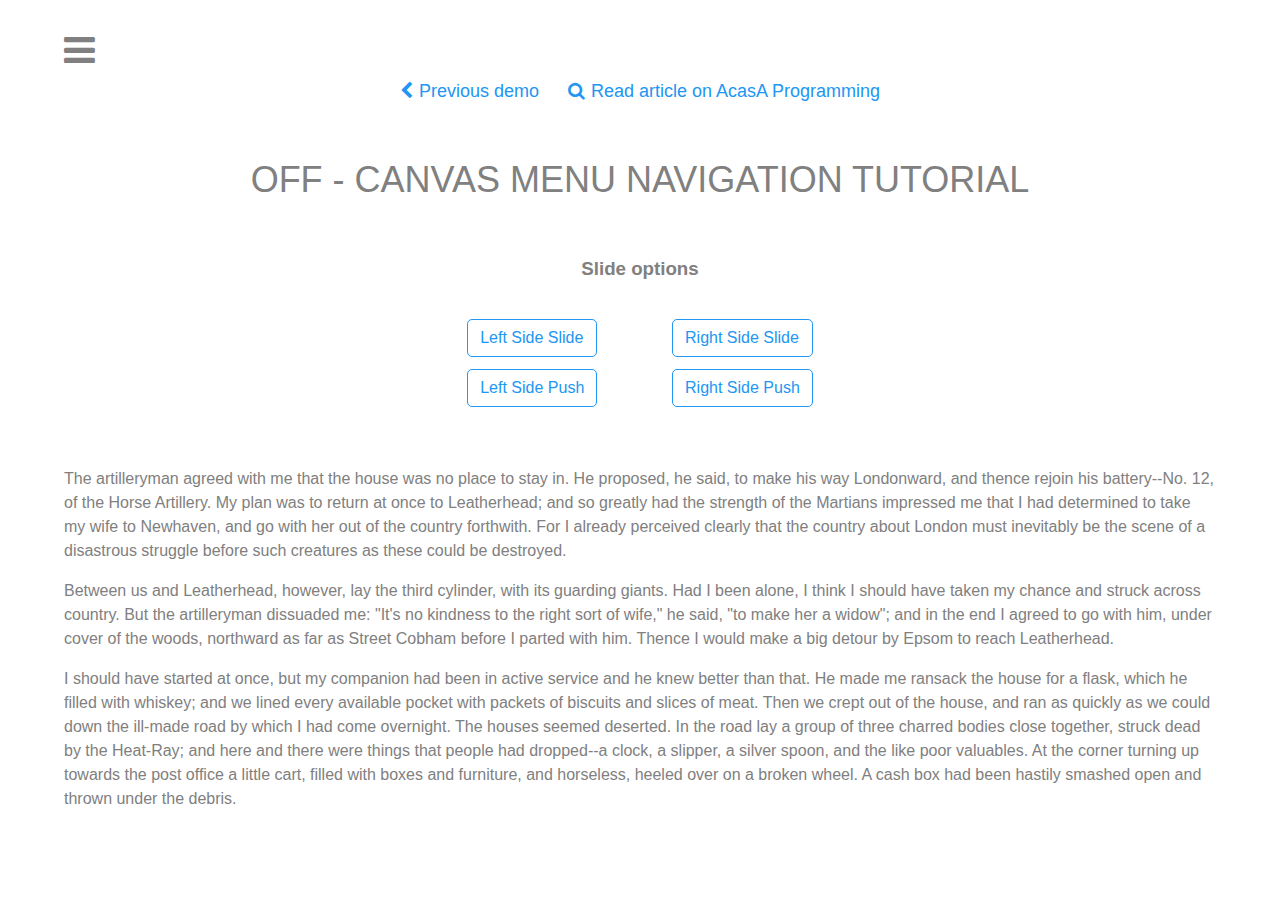
<file: index.html>
<!DOCTYPE html>
<html lang="en">
	<head>
		<meta charset="utf-8">
		<meta http-equiv="X-UA-Compatible" content="IE=edge">
		<meta name="viewport" content="width=device-width, initial-scale=1">
		<meta name="description" content="Off-canvas navigation menu Tutorial">
		<meta name="keywords" content="slide-menu, sidebar, off-canvas, menu, navigation" />
		<meta name="author" content="AcasA Programming">

		<title>Off-canvas navigation menu Tutorial</title>

		<link rel="stylesheet" type="text/css" href="css/normalize.css" />
		<link rel="stylesheet" type="text/css" href="css/style.css" />
		<link rel="stylesheet" type="text/css" href="css/slide.css" />

		<link rel="stylesheet" href="https://maxcdn.bootstrapcdn.com/font-awesome/4.4.0/css/font-awesome.min.css">
	</head>

  <body>

  	<input type="checkbox" id="offcanvas-menu" class="toggle" />

  	<div class="container">

	  	<aside class="menu-container">

	  		<div class="menu-heading clearfix">
	  			<label for="offcanvas-menu" class="close-btn">
	  				<i class="fa fa-times"></i>
	  			</label>
	  		</div><!--end menu-heading-->

			<nav class="slide-menu">
				<ul>
					<li><a href="#"><i class="fa fa-home"></i>Home</a></li>
					<li><a href="#"><i class="fa fa-star"></i>Favorites</a></li>
					<li><a href="#"><i class="fa fa-folder-open"></i>Categories</a></li>
					<li><a href="#"><i class="fa fa-cogs"></i>Settings</a></li>
				</ul>
			</nav><!--end slide-menu -->

		</aside><!--end menu-container-->

		<section class="content">

			<label for="offcanvas-menu" class="full-screen-close"></label>

			<div class="menu">
				<label for="offcanvas-menu" class="toggle-btn">
		        	<i class="fa fa-bars"></i>
		        </label>
		    </div><!--end menu-->

	  		<header>
		  		<div class="ap-meta">
		  			<a href="http://demo.acasaprogramming.ro/modern-hero/"><i class="fa fa-chevron-left"></i><span>Previous demo<span></a>
		  			<a href="http://acasaprogramming.ro/pure-css-off-canvas-menu"><i class="fa fa-search"></i><span>Read article on AcasA Programming<span></a>
		  		</div>
		  		<h1>Off - Canvas Menu Navigation Tutorial</h1>
		  	</header>

		  	<div class="menu-options clearfix">

		  		<h3>Slide options</h3>

		  		<div class="left">
			  		<a href="index.html">Left Side Slide</a>
			  		<a href="left-push.html">Left Side Push</a>
		  		</div>
				
				<div class="right">
			  		<a href="right-slide.html">Right Side Slide</a>
			  		<a href="right-push.html">Right Side Push</a>
			  	</div>
		  	</div>

		  	<div class="content-body">
		  		<p>The artilleryman agreed with me that the house was no place to stay in.  He proposed, he said, to make his way Londonward, and thence rejoin his battery--No. 12, of the Horse Artillery.  My plan was to return at once to Leatherhead; and so greatly had the strength of the Martians impressed me that I had determined to take my wife to Newhaven, and go with her out of the country forthwith.  For I already perceived clearly that the country about London must inevitably be the scene of a disastrous struggle before such creatures as these could be destroyed.</p>

				<p>Between us and Leatherhead, however, lay the third cylinder, with its guarding giants.  Had I been alone, I think I should have taken my chance and struck across country.  But the artilleryman dissuaded me: "It's no kindness to the right sort of wife," he said, "to make her a widow"; and in the end I agreed to go with him, under cover of the woods, northward as far as Street Cobham before I parted with him. Thence I would make a big detour by Epsom to reach Leatherhead.</p>

				<p>I should have started at once, but my companion had been in active service and he knew better than that.  He made me ransack the house for a flask, which he filled with whiskey; and we lined every available pocket with packets of biscuits and slices of meat.  Then we crept out of the house, and ran as quickly as we could down the ill-made road by which I had come overnight.  The houses seemed deserted. In the road lay a group of three charred bodies close together, struck dead by the Heat-Ray; and here and there were things that people had dropped--a clock, a slipper, a silver spoon, and the like poor valuables.  At the corner turning up towards the post office a little cart, filled with boxes and furniture, and horseless, heeled over on a broken wheel.  A cash box had been hastily smashed open and thrown under the debris.</p>
		  		
		  	</div><!--end content body-->

	  	</section><!--end content-->
  		
  	</div> <!--end container -->
  </body>
</html>
</file>
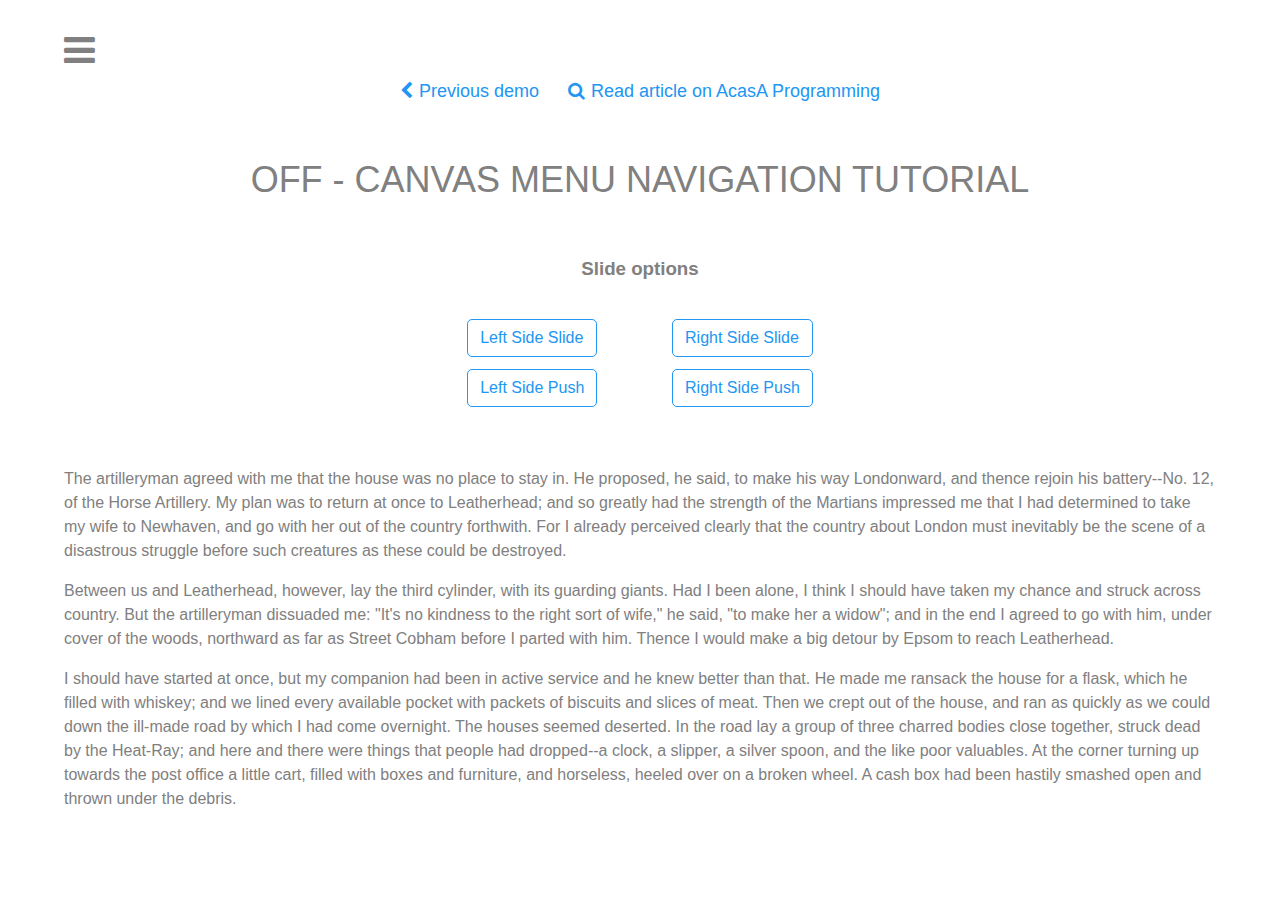
<file: left-push.html>
<!DOCTYPE html>
<html lang="en">
	<head>
		<meta charset="utf-8">
		<meta http-equiv="X-UA-Compatible" content="IE=edge">
		<meta name="viewport" content="width=device-width, initial-scale=1">
		<meta name="description" content="Off-canvas navigation menu Tutorial">
		<meta name="keywords" content="slide-menu, sidebar, off-canvas, menu, navigation" />
		<meta name="author" content="AcasA Programming">
		<link rel="icon" href="../../favicon.ico">

		<title>Off-canvas navigation menu Tutorial</title>

		<link rel="stylesheet" type="text/css" href="css/normalize.css" />
		<link rel="stylesheet" type="text/css" href="css/style.css" />
		<link rel="stylesheet" type="text/css" href="css/left-push.css" />

		<link rel="stylesheet" href="https://maxcdn.bootstrapcdn.com/font-awesome/4.4.0/css/font-awesome.min.css">
	</head>

  <body>

  	<input type="checkbox" id="offcanvas-menu" class="toggle" />

  	<div class="container">

	  	<aside class="menu-container">

	  		<div class="menu-heading clearfix">
	  			<label for="offcanvas-menu" class="close-btn">
	  				<i class="fa fa-times"></i>
	  			</label>
	  		</div><!--end menu-heading-->

			<nav class="slide-menu">
				<ul>
					<li><a href="#"><i class="fa fa-home"></i>Home</a></li>
					<li><a href="#"><i class="fa fa-star"></i>Favorites</a></li>
					<li><a href="#"><i class="fa fa-folder-open"></i>Categories</a></li>
					<li><a href="#"><i class="fa fa-cogs"></i>Settings</a></li>
				</ul>
			</nav><!--end slide-menu -->

		</aside><!--end menu-container-->

		<section class="content">

			<label for="offcanvas-menu" class="full-screen-close"></label>

			<div class="menu">
				<label for="offcanvas-menu" class="toggle-btn">
		        	<i class="fa fa-bars"></i>
		        </label>
		        </div><!--end menu-->

	  		<header>
		  		<div class="ap-meta">
		  			<a href="#"><i class="fa fa-chevron-left"></i><span>Previous demo</span></a>
		  			<a href="#"><i class="fa fa-search"></i><span>Read article on AcasA Programming<span></a>
		  		</div>
		  		<h1>Off - Canvas Menu Navigation Tutorial</h1>
		  	</header>

		  	<div class="menu-options clearfix">

		  		<h3>Slide options</h3>

		  		<div class="left">
			  		<a href="index.html">Left Side Slide</a>
			  		<a href="left-push.html">Left Side Push</a>
		  		</div>
				
				<div class="right">
			  		<a href="right-slide.html">Right Side Slide</a>
			  		<a href="right-push.html">Right Side Push</a>
			  	</div>
		  	</div>

		  	<div class="content-body">
		  		<p>The artilleryman agreed with me that the house was no place to stay in.  He proposed, he said, to make his way Londonward, and thence rejoin his battery--No. 12, of the Horse Artillery.  My plan was to return at once to Leatherhead; and so greatly had the strength of the Martians impressed me that I had determined to take my wife to Newhaven, and go with her out of the country forthwith.  For I already perceived clearly that the country about London must inevitably be the scene of a disastrous struggle before such creatures as these could be destroyed.</p>

				<p>Between us and Leatherhead, however, lay the third cylinder, with its guarding giants.  Had I been alone, I think I should have taken my chance and struck across country.  But the artilleryman dissuaded me: "It's no kindness to the right sort of wife," he said, "to make her a widow"; and in the end I agreed to go with him, under cover of the woods, northward as far as Street Cobham before I parted with him. Thence I would make a big detour by Epsom to reach Leatherhead.</p>

				<p>I should have started at once, but my companion had been in active service and he knew better than that.  He made me ransack the house for a flask, which he filled with whiskey; and we lined every available pocket with packets of biscuits and slices of meat.  Then we crept out of the house, and ran as quickly as we could down the ill-made road by which I had come overnight.  The houses seemed deserted. In the road lay a group of three charred bodies close together, struck dead by the Heat-Ray; and here and there were things that people had dropped--a clock, a slipper, a silver spoon, and the like poor valuables.  At the corner turning up towards the post office a little cart, filled with boxes and furniture, and horseless, heeled over on a broken wheel.  A cash box had been hastily smashed open and thrown under the debris.</p>
		  		
		  	</div><!--end content body-->

	  	</section><!--end content-->
  		
  	</div> <!--end container -->
  </body>
</html>
</file>
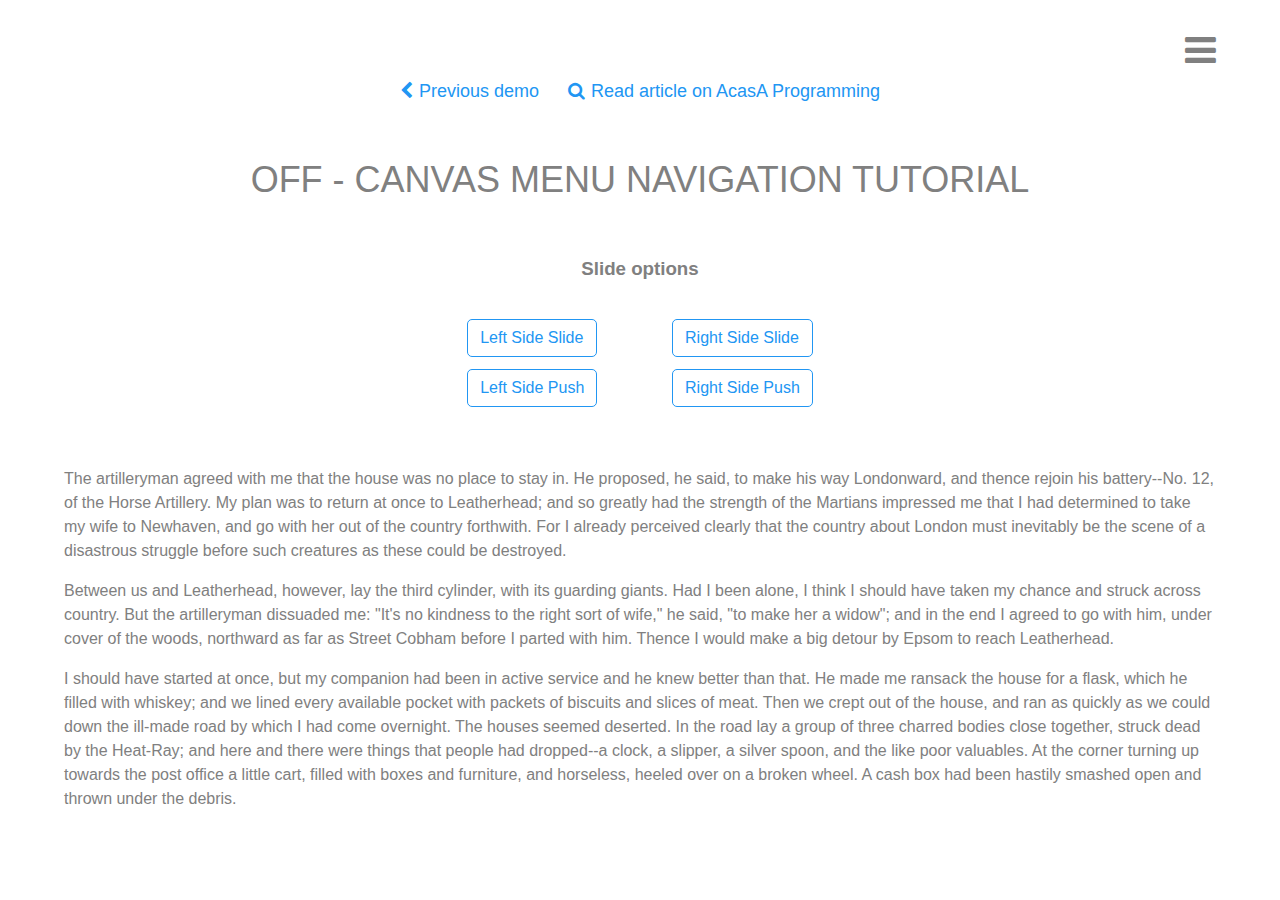
<file: right-push.html>
<!DOCTYPE html>
<html lang="en">
	<head>
		<meta charset="utf-8">
		<meta http-equiv="X-UA-Compatible" content="IE=edge">
		<meta name="viewport" content="width=device-width, initial-scale=1">
		<meta name="description" content="Off-canvas navigation menu Tutorial">
		<meta name="keywords" content="slide-menu, sidebar, off-canvas, menu, navigation" />
		<meta name="author" content="AcasA Programming">
		<link rel="icon" href="../../favicon.ico">

		<title>Off-canvas navigation menu Tutorial</title>

		<link rel="stylesheet" type="text/css" href="css/normalize.css" />
		<link rel="stylesheet" type="text/css" href="css/style.css" />
		<link rel="stylesheet" type="text/css" href="css/right-push.css" />

		<link rel="stylesheet" href="https://maxcdn.bootstrapcdn.com/font-awesome/4.4.0/css/font-awesome.min.css">
	</head>

  <body>

  	<input type="checkbox" id="offcanvas-menu" class="toggle" />

  	<div class="container">

	  	<aside class="menu-container">

	  		<div class="menu-heading clearfix">
	  			<label for="offcanvas-menu" class="close-btn">
	  				<i class="fa fa-times"></i>
	  			</label>
	  		</div><!--end menu-heading-->

			<nav class="slide-menu">
				<ul>
					<li><a href="#"><i class="fa fa-home"></i>Home</a></li>
					<li><a href="#"><i class="fa fa-star"></i>Favorites</a></li>
					<li><a href="#"><i class="fa fa-folder-open"></i>Categories</a></li>
					<li><a href="#"><i class="fa fa-cogs"></i>Settings</a></li>
				</ul>
			</nav><!--end slide-menu -->

		</aside><!--end menu-container-->

		<section class="content">

			<label for="offcanvas-menu" class="full-screen-close"></label>

			<div class="menu right">
				<label for="offcanvas-menu" class="toggle-btn">
		        	<i class="fa fa-bars"></i>
		        </label>
		    </div><!--end menu-->

	  		<header style="clear:both;">
		  		<div class="ap-meta">
		  			<a href="#"><i class="fa fa-chevron-left"></i><span>Previous demo</span></a>
		  			<a href="#"><i class="fa fa-search"></i><span>Read article on AcasA Programming</span></a>
		  		</div>
		  		<h1>Off - Canvas Menu Navigation Tutorial</h1>
		  	</header>

		  	<div class="menu-options clearfix">

		  		<h3>Slide options</h3>

		  		<div class="left">
			  		<a href="index.html">Left Side Slide</a>
			  		<a href="left-push.html">Left Side Push</a>
		  		</div>
				
				<div class="right">
			  		<a href="right-slide.html">Right Side Slide</a>
			  		<a href="right-push.html">Right Side Push</a>
			  	</div>
		  	</div>

		  	<div class="content-body">
		  		<p>The artilleryman agreed with me that the house was no place to stay in.  He proposed, he said, to make his way Londonward, and thence rejoin his battery--No. 12, of the Horse Artillery.  My plan was to return at once to Leatherhead; and so greatly had the strength of the Martians impressed me that I had determined to take my wife to Newhaven, and go with her out of the country forthwith.  For I already perceived clearly that the country about London must inevitably be the scene of a disastrous struggle before such creatures as these could be destroyed.</p>

				<p>Between us and Leatherhead, however, lay the third cylinder, with its guarding giants.  Had I been alone, I think I should have taken my chance and struck across country.  But the artilleryman dissuaded me: "It's no kindness to the right sort of wife," he said, "to make her a widow"; and in the end I agreed to go with him, under cover of the woods, northward as far as Street Cobham before I parted with him. Thence I would make a big detour by Epsom to reach Leatherhead.</p>

				<p>I should have started at once, but my companion had been in active service and he knew better than that.  He made me ransack the house for a flask, which he filled with whiskey; and we lined every available pocket with packets of biscuits and slices of meat.  Then we crept out of the house, and ran as quickly as we could down the ill-made road by which I had come overnight.  The houses seemed deserted. In the road lay a group of three charred bodies close together, struck dead by the Heat-Ray; and here and there were things that people had dropped--a clock, a slipper, a silver spoon, and the like poor valuables.  At the corner turning up towards the post office a little cart, filled with boxes and furniture, and horseless, heeled over on a broken wheel.  A cash box had been hastily smashed open and thrown under the debris.</p>
		  		
		  	</div><!--end content body-->

	  	</section><!--end content-->
  		
  	</div> <!--end container -->
  </body>
</html>
</file>
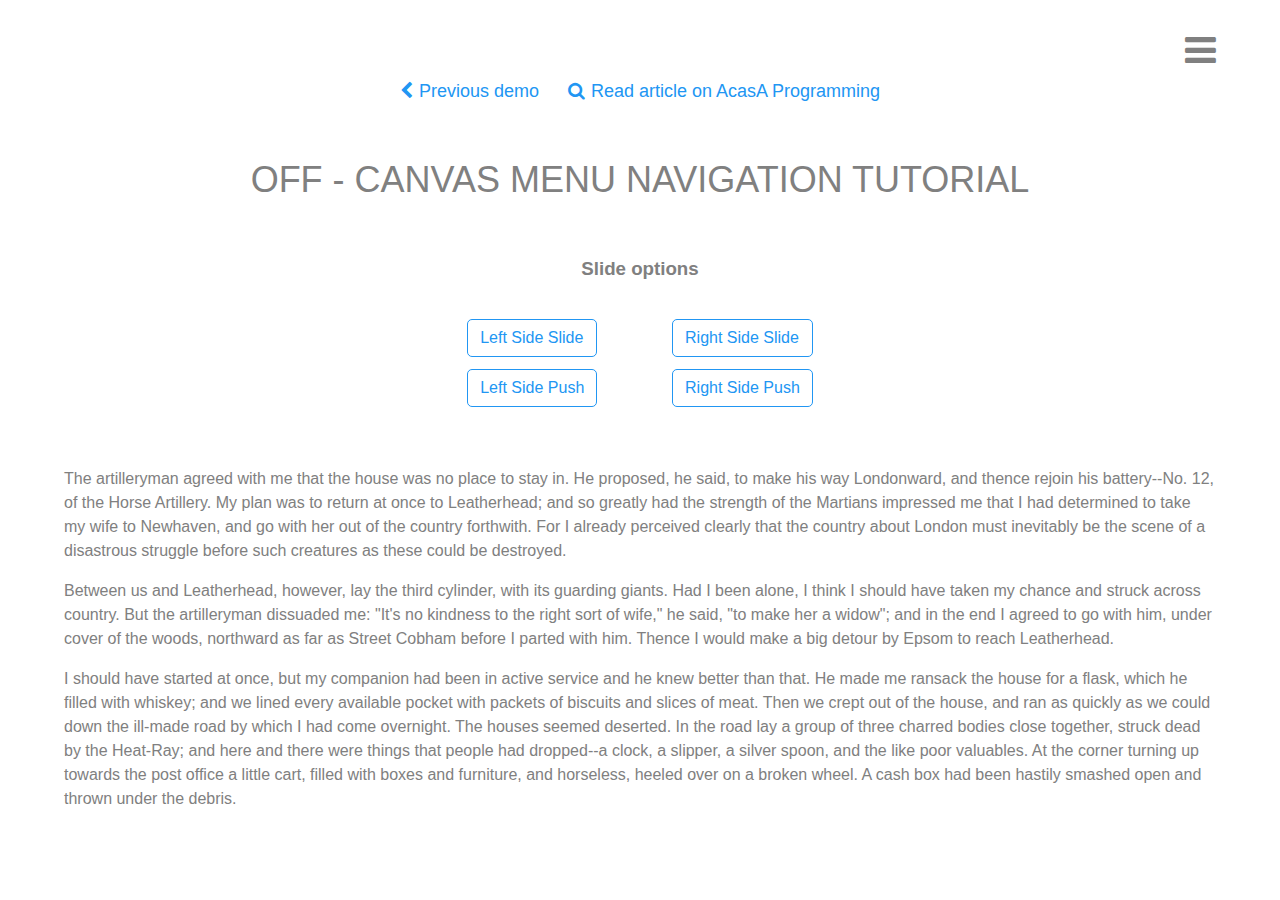
<file: right-slide.html>
<!DOCTYPE html>
<html lang="en">
	<head>
		<meta charset="utf-8">
		<meta http-equiv="X-UA-Compatible" content="IE=edge">
		<meta name="viewport" content="width=device-width, initial-scale=1">
		<meta name="description" content="Off-canvas navigation menu Tutorial">
		<meta name="keywords" content="slide-menu, sidebar, off-canvas, menu, navigation" />
		<meta name="author" content="AcasA Programming">
		<link rel="icon" href="../../favicon.ico">

		<title>Off-canvas navigation menu Tutorial</title>

		<link rel="stylesheet" type="text/css" href="css/normalize.css" />
		<link rel="stylesheet" type="text/css" href="css/style.css" />
		<link rel="stylesheet" type="text/css" href="css/right-slide.css" />

		<link rel="stylesheet" href="https://maxcdn.bootstrapcdn.com/font-awesome/4.4.0/css/font-awesome.min.css">
	</head>

  <body>

  	<input type="checkbox" id="offcanvas-menu" class="toggle" />

  	<div class="container">

	  	<aside class="menu-container">

	  		<div class="menu-heading clearfix">
	  			<label for="offcanvas-menu" class="close-btn">
	  				<i class="fa fa-times"></i>
	  			</label>
	  		</div><!--end menu-heading-->

			<nav class="slide-menu">
				<ul>
					<li><a href="#"><i class="fa fa-home"></i>Home</a></li>
					<li><a href="#"><i class="fa fa-star"></i>Favorites</a></li>
					<li><a href="#"><i class="fa fa-folder-open"></i>Categories</a></li>
					<li><a href="#"><i class="fa fa-cogs"></i>Settings</a></li>
				</ul>
			</nav><!--end slide-menu -->

		</aside><!--end menu-container-->

		<section class="content">

			<label for="offcanvas-menu" class="full-screen-close"></label>

			<div class="menu right">
				<label for="offcanvas-menu" class="toggle-btn">
		        	<i class="fa fa-bars"></i>
		        </label>
		    </div><!--end menu-->

	  		<header style="clear:both;">
		  		<div class="ap-meta">
		  			<a href="#"><i class="fa fa-chevron-left"></i><span>Previous demo</span></a>
		  			<a href="#"><i class="fa fa-search"></i><span>Read article on AcasA Programming</span></a>
		  		</div>
		  		<h1>Off - Canvas Menu Navigation Tutorial</h1>
		  	</header>

		  	<div class="menu-options clearfix">

		  		<h3>Slide options</h3>

		  		<div class="left">
			  		<a href="index.html">Left Side Slide</a>
			  		<a href="left-push.html">Left Side Push</a>
		  		</div>
				
				<div class="right">
			  		<a href="right-slide.html">Right Side Slide</a>
			  		<a href="right-push.html">Right Side Push</a>
			  	</div>
		  	</div>

		  	<div class="content-body">
		  		<p>The artilleryman agreed with me that the house was no place to stay in.  He proposed, he said, to make his way Londonward, and thence rejoin his battery--No. 12, of the Horse Artillery.  My plan was to return at once to Leatherhead; and so greatly had the strength of the Martians impressed me that I had determined to take my wife to Newhaven, and go with her out of the country forthwith.  For I already perceived clearly that the country about London must inevitably be the scene of a disastrous struggle before such creatures as these could be destroyed.</p>

				<p>Between us and Leatherhead, however, lay the third cylinder, with its guarding giants.  Had I been alone, I think I should have taken my chance and struck across country.  But the artilleryman dissuaded me: "It's no kindness to the right sort of wife," he said, "to make her a widow"; and in the end I agreed to go with him, under cover of the woods, northward as far as Street Cobham before I parted with him. Thence I would make a big detour by Epsom to reach Leatherhead.</p>

				<p>I should have started at once, but my companion had been in active service and he knew better than that.  He made me ransack the house for a flask, which he filled with whiskey; and we lined every available pocket with packets of biscuits and slices of meat.  Then we crept out of the house, and ran as quickly as we could down the ill-made road by which I had come overnight.  The houses seemed deserted. In the road lay a group of three charred bodies close together, struck dead by the Heat-Ray; and here and there were things that people had dropped--a clock, a slipper, a silver spoon, and the like poor valuables.  At the corner turning up towards the post office a little cart, filled with boxes and furniture, and horseless, heeled over on a broken wheel.  A cash box had been hastily smashed open and thrown under the debris.</p>
		  		
		  	</div><!--end content body-->

	  	</section><!--end content-->
  		
  	</div> <!--end container -->
  </body>
</html>
</file>
<file: css/style.css>
/*=====  UTILITIES  ======*/
*, *:after, *:before { -webkit-box-sizing: border-box; box-sizing: border-box; }
.clearfix:before, .clearfix:after { content: " "; display: table; }
.clearfix:after { clear: both; }


/*=====  GENERAL PAGE STYLES  ======*/
html, 
body,
.container,
.menu-container
{
	width: 100%; /*full screen width*/
	height: 100%; /*full screen height*/
	overflow-x: hidden; /*no horizontal scroll bar*/
}

a
{
	text-decoration: none;
}

ul
{
	list-style: none;
	margin: 0;
	padding: 0;
}

body 
{
	color: #808080;
	font-weight: 400;
	font-size: 1em;
	font-family: 'Raleway', Arial, sans-serif;
}

.content
{
	width: 100%;
    max-width: 1200px; 

	margin: 0 auto;
    padding: 0 1.5rem; 
    line-height: 1.5;
}

h1
{
	text-align: center;
	font-weight: 500;
	text-transform: uppercase;

	font-size: 2.25rem;

	margin: 3rem 0;
}


/*=====  AP META  ======*/
.ap-meta
{
	text-align: center;
	font-size: 1.125rem;
}
.ap-meta a
{
	color: #2196F3;
	margin-right: 24px;
}
.ap-meta a:last-child
{
	margin-right: 0;
}
.ap-meta i
{
	margin-right: 6px;
}

/*===== SLIDE OPTIONS  ======*/

.menu-options
{
	margin: 0 auto;
	margin-bottom: 48px;
	width: 30%;
}

.menu-options h3
{
	text-align: center;
	margin-top: 0;
	margin-bottom: 36px;
}

.menu-options a
{
	display: block;

	padding: 6px 12px;
	border: 1px solid #2196F3;
	border-radius: 5px;

	color: #2196F3;
	font-weight: 500;

	margin-bottom: 12px;

	transition: all .5s ease-in-out;
}

.menu-options a:hover
{
	background: #2980b9;
	color: #fff;
}

.left
{
	float: left;
}
.right
{
	float: right;
}

/*===== GENERAL MEDIA QUERIES ======*/

@media (max-width: 980px) {
	.menu-options
	{
		width: 50%;
	}
}
@media (max-width: 605px) {
	.menu-options
	{
		width: 80%;
	}
}

@media (max-width: 518px) {
	.ap-meta a span
	{
		display: none;
	}
}


@media (max-width: 375px) {
	.ap-meta a span
	{
		display: none;
	}
	header h1
	{
		font-size: 1.5rem;
		font-weight: 600;
	}
	.menu-options
	{
		width: 100%;
	}
}

@media (max-width: 330px) {
	.content
	{
		padding: 0 1rem;
	}
	.menu
	{
		margin-bottom: 1.5rem;
	}
	
	.ap-meta a span
	{
		display: none;
	}

	header h1
	{
		font-size: 1.125rem;
		font-weight: 600;
	}

	.menu-options
	{
		width: 100%;
	}
}
</file>
<file: css/slide.css>
/*=====  SLIDE MENU  ======*/

/*----------  HIDE SELECT CHECKBOX  ----------*/

.toggle, 
.full-screen-close
{
	display: none;
}

.full-screen-close
{
	width: 100%;
	height: 100%;
	position: absolute;
	cursor: pointer;
	top:0;
	left:0;
}

/*----------  TOGGLE OFF-CANVAS MENU  ----------*/

.toggle:checked + .container > .menu-container 
{
  	margin-left: 0;
}

.toggle:checked + .container > .content .full-screen-close
{
  	display: block;
  	background: rgba(0,0,0,.5);
}

.menu
{
	padding-top: 24px;
}

.toggle-btn,
.close-btn
{
	cursor: pointer;
}

.toggle-btn
{
	font-size: 2.25rem;
}


.close-btn
{
	float: right;
	font-size: 1.5rem;
	padding: 1.5rem;
	color: #ededed;
}

.menu-container, 
.content
{
	transition: margin 0.5s ease-in-out;
}

.menu-container
{
	background: #2c3e50;
	width: 40%;
	margin-left: -40%;
	
	float: left;
	height: 100%;
	position: absolute;

	z-index:99;
}

.slide-menu i
{
	margin-right: 1rem;
	font-size: 1.5rem;

	vertical-align: middle;
}
.slide-menu li a
{
	color: #fff;
	padding: 1.5rem;

	font-size: 1.125rem;

	text-transform: uppercase;
	font-weight: 600;

	display: block;

	transition: background-color .5s ease-in-out;
}

.slide-menu li a:hover
{
	background-color: #34495e;
}

/*=====  MEDIA QUERIES  ======*/
@media (max-width: 460px) {
	.slide-menu li a
	{
		font-size: 0.875rem;
		padding-left: 12px;
	}

	.slide-menu li i
	{
		font-size: 16px;
	}
}

@media (max-width: 320px){
	.slide-menu li i
	{
		display: none;
	}
}
</file>
<file: css/left-push.css>
/*=====  SLIDE MENU  ======*/

/*----------  HIDE SELECT CHECKBOX  ----------*/

.toggle, 
.full-screen-close
{
	display: none;
}

.full-screen-close
{
	width: 100%;
	height: 100%;
	position: absolute;
	cursor: pointer;
	top:0;
	left:0;
}

/*----------  TOGGLE OFF-CANVAS MENU  ----------*/

.toggle:checked + .container > .menu-container 
{
  	margin-left: 0;
}

.toggle:checked + .container > .content
{
	margin-left: 40%;
}

.toggle:checked + .container > .content .full-screen-close
{
  	display: block;
  	background: rgba(0,0,0,.5);
}

.menu
{
	padding-top: 24px;
}

.toggle-btn,
.close-btn
{
	cursor: pointer;
}

.toggle-btn
{
	font-size: 2.25rem;
}


.close-btn
{
	float: right;
	font-size: 1.5rem;
	padding: 1.5rem;
	color: #ededed;
}

.menu-container, 
.content
{
	transition: margin 0.5s ease-in-out;
}

.menu-container
{
	background: #2c3e50;
	width: 40%;
	margin-left: -40%;

	margin-right: 0;
	
	float: left;
	height: 100%;
	position: absolute;

	z-index:99;
}

.slide-menu i
{
	margin-right: 1rem;
	font-size: 1.5rem;

	vertical-align: middle;
}
.slide-menu li a
{
	color: #fff;
	padding: 1.5rem;

	font-size: 1.125rem;

	text-transform: uppercase;
	font-weight: 600;

	display: block;

	transition: background-color .5s ease-in-out;
}

.slide-menu li a:hover
{
	background-color: #34495e;
}

/*=====  MEDIA QUERIES  ======*/
@media (max-width: 460px) {
	.slide-menu li a
	{
		font-size: 0.875rem;
		padding-left: 12px;
	}

	.slide-menu li i
	{
		font-size: 16px;
	}
}

@media (max-width: 320px){
	.slide-menu li i
	{
		display: none;
	}
}
</file>
<file: css/right-push.css>
/*=====  SLIDE MENU  ======*/

/*----------  HIDE SELECT CHECKBOX  ----------*/

.toggle, 
.full-screen-close
{
	display: none;
}

.full-screen-close
{
	width: 100%;
	height: 100%;
	position: absolute;
	cursor: pointer;
	top:0;
	left:0;
}

/*----------  TOGGLE OFF-CANVAS MENU  ----------*/

.toggle:checked + .container > .menu-container 
{
  	margin-left: 60%;
}

.toggle:checked + .container > .content
{
	margin-right: 60%;
}


.toggle:checked + .container > .content .full-screen-close
{
  	display: block;
  	background: rgba(0,0,0,.5);
}

.menu
{
	padding-top: 24px;
}

.toggle-btn,
.close-btn
{
	cursor: pointer;
}

.toggle-btn
{
	font-size: 2.25rem;
}


.close-btn
{
	float: right;
	font-size: 1.5rem;
	padding: 1.5rem;
	color: #ededed;
}

.menu-container, 
.content
{
	transition: margin 0.5s ease-in-out;
}

.menu-container
{
	background: #2c3e50;
	width: 40%;
	margin-left: 100%;
	
	float: right;
	height: 100%;
	position: absolute;

	z-index:99;
}

.slide-menu i
{
	margin-right: 1rem;
	font-size: 1.5rem;

	vertical-align: middle;
}
.slide-menu li a
{
	color: #fff;
	padding: 1.5rem;

	font-size: 1.125rem;

	text-transform: uppercase;
	font-weight: 600;

	display: block;

	transition: background-color .5s ease-in-out;
}

.slide-menu li a:hover
{
	background-color: #34495e;
}

/*=====  MEDIA QUERIES  ======*/
@media (max-width: 460px) {
	.slide-menu li a
	{
		font-size: 0.875rem;
		padding-left: 12px;
	}

	.slide-menu li i
	{
		font-size: 16px;
	}
}

@media (max-width: 320px){
	.slide-menu li i
	{
		display: none;
	}
}
</file>
<file: css/right-slide.css>
/*=====  SLIDE MENU  ======*/

/*----------  HIDE SELECT CHECKBOX  ----------*/

.toggle, 
.full-screen-close
{
	display: none;
}

.full-screen-close
{
	width: 100%;
	height: 100%;
	position: absolute;
	cursor: pointer;
	top:0;
	left:0;
}

/*----------  TOGGLE OFF-CANVAS MENU  ----------*/

.toggle:checked + .container > .menu-container 
{
  	margin-left: 60%;
}

.toggle:checked + .container > .content .full-screen-close
{
  	display: block;
  	background: rgba(0,0,0,.5);
}

.menu
{
	padding-top: 24px;
}

.toggle-btn,
.close-btn
{
	cursor: pointer;
}

.toggle-btn
{
	font-size: 2.25rem;
}


.close-btn
{
	float: right;
	font-size: 1.5rem;
	padding: 1.5rem;
	color: #ededed;
}

.menu-container, 
.content
{
	transition: margin 0.5s ease-in-out;
}

.menu-container
{
	background: #2c3e50;
	width: 40%;
	margin-left: 100%;
	
	float: right;
	height: 100%;
	position: absolute;

	z-index:99;
}

.slide-menu i
{
	margin-right: 1rem;
	font-size: 1.5rem;

	vertical-align: middle;
}
.slide-menu li a
{
	color: #fff;
	padding: 1.5rem;

	font-size: 1.125rem;

	text-transform: uppercase;
	font-weight: 600;

	display: block;

	transition: background-color .5s ease-in-out;
}

.slide-menu li a:hover
{
	background-color: #34495e;
}

/*=====  MEDIA QUERIES  ======*/
@media (max-width: 460px) {
	.slide-menu li a
	{
		font-size: 0.875rem;
		padding-left: 12px;
	}

	.slide-menu li i
	{
		font-size: 16px;
	}
}

@media (max-width: 320px){
	.slide-menu li i
	{
		display: none;
	}
}
</file>
